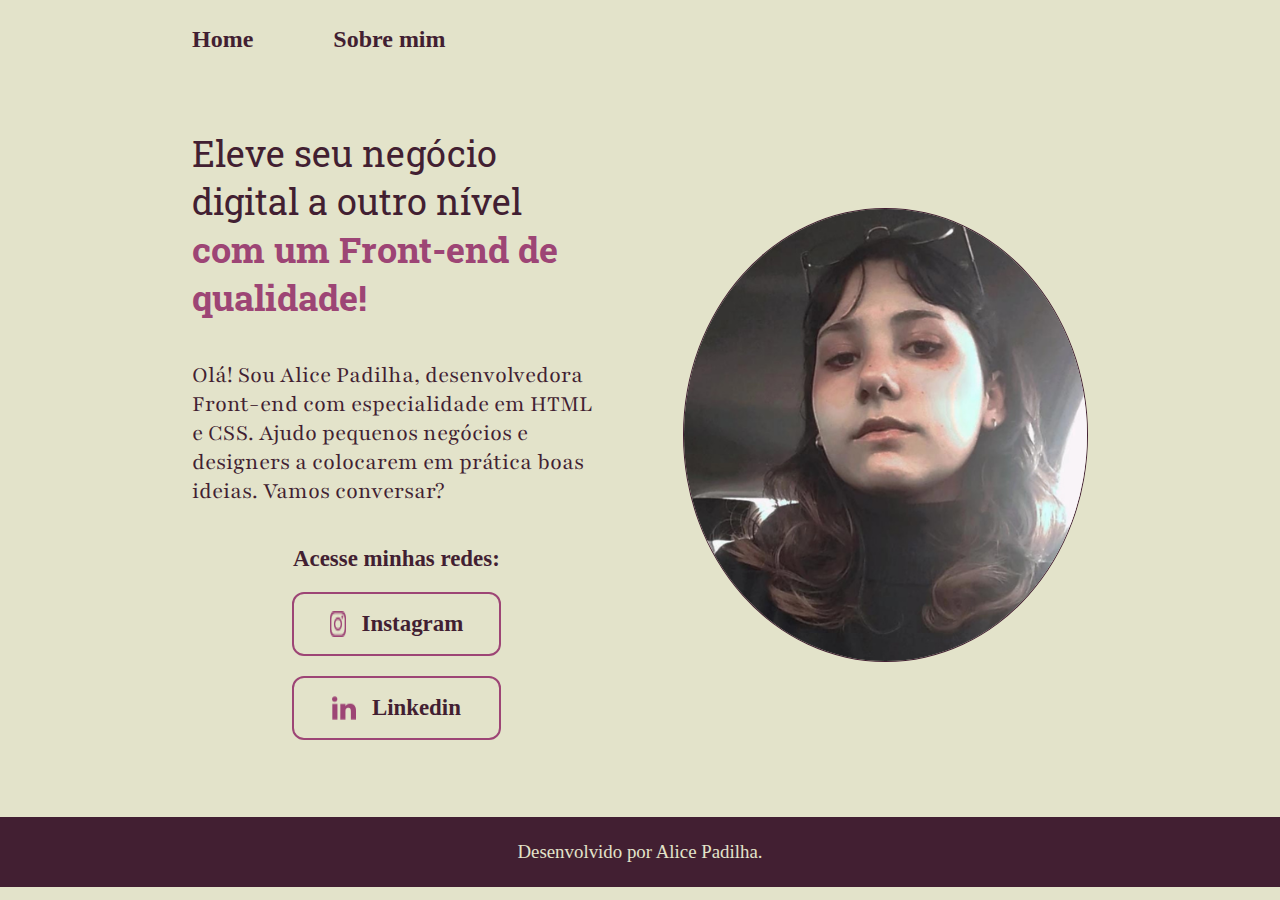
<file: index.html>
<!DOCTYPE html>
<html lang="pt-br">
<head>
    <meta charset="UTF-8"> 
    <meta http-equiv="X-UA-Compatible" content="IE=edge">
    <meta name="viewport" content="width=device-width, initial-scale=1.0">
    <title>Portfolio</title>
    <link rel="stylesheet" href="./styles/style.css">
</head>
<body>
    <header class="cabecalho">
        <nav class="cabecalho__menu">
            <a class="cabecalho__menu__link" href="index.html">Home</a>
            <a class="cabecalho__menu__link" href="about.html">Sobre mim</a>
        </nav>
    </header>
    <main class="apresentacao">
        <section class="apresentacao__conteudo">
            <h1 class="apresentacao__conteudo__titulo">Eleve seu negócio digital a outro nível 
                <strong class="titulo-destaque">com um Front-end de qualidade!
                </strong></h1>
                <p class="apresentacao__conteudo__texto">Olá! Sou Alice Padilha, desenvolvedora 
                Front-end com especialidade em HTML e 
                CSS. Ajudo pequenos negócios e designers a 
                colocarem em prática boas ideias. Vamos 
                conversar?</p>
            <div class="apresentacao__links">
                <h2 class="apresentacao__links__subtitulo">Acesse minhas redes:</h2>
                <a class="apresentacao__links__navegacao" href="https://instagram.com/padilha.alice01">
                    <img src="./assets/001-instagram.png">
                    Instagram
                </a>
                <a class="apresentacao__links__navegacao" href="https://www.linkedin.com/in/alice-da-silva-padilha-320a20261">
                    <img src="./assets/001-logotipo-do-linkedin.png">
                    Linkedin
                </a>
            </div>
        </section>
            <img class="apresentacao__imagem" src="assets/eu.png" alt="Foto da Alice Padilha">
    </main>
    <footer class="rodape">
        <p>Desenvolvido por Alice Padilha.</p>
    </footer>
</body>
</html>
</file>
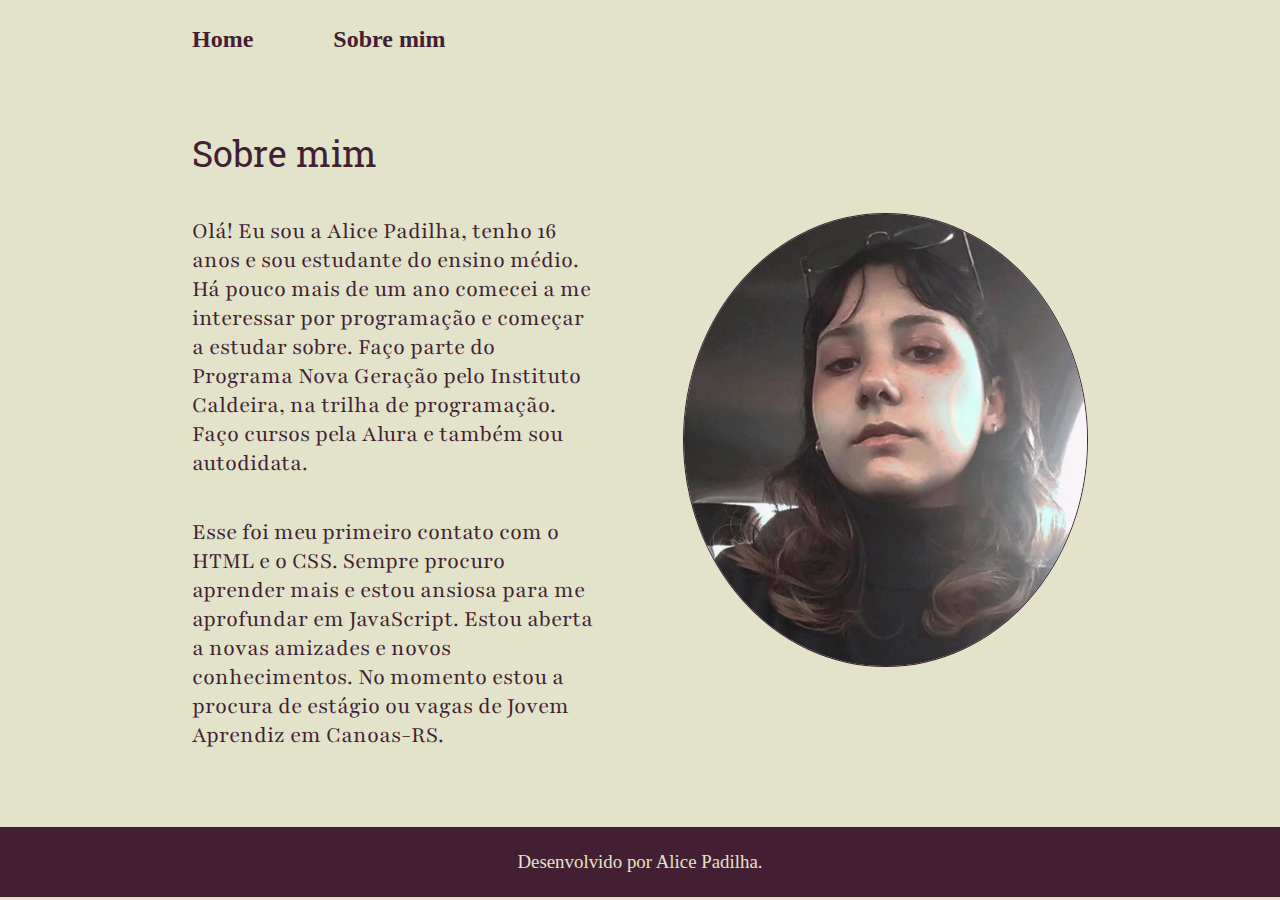
<file: about.html>
<!DOCTYPE html>
<html lang="pt-br">
<head>
        <meta charset="UTF-8">
        <meta http-equiv="X-UA-Compatible" content="IE=edge">
        <meta name="viewport" content="width=device-width, initial-scale=1.0">
        <title>Sobre mim</title>
        <link rel="stylesheet" href="./styles/style.css">
</head>
<body>
    <header class="cabecalho">        
        <nav class="cabecalho__menu">
            <a class="cabecalho__menu__link" href="index.html">Home</a>
            <a class="cabecalho__menu__link" href="about.html">Sobre mim</a>
        </nav>
    </header>
    <main class="apresentacao">
        <section class="apresentacao__conteudo">
            <h1 class="apresentacao__conteudo__titulo">Sobre mim</h1>
            <p class="apresentacao__conteudo__texto">Olá! Eu sou a Alice Padilha, tenho 16 anos e sou estudante do ensino médio. Há pouco mais de um ano comecei a me interessar por programação e começar a estudar sobre.
                Faço parte do Programa Nova Geração pelo Instituto Caldeira, na trilha de programação. Faço cursos pela Alura e também sou autodidata.
                </p>
            <p class="apresentacao__conteudo__texto">Esse foi meu primeiro contato com o HTML e o CSS. Sempre procuro aprender mais e estou ansiosa para me aprofundar em JavaScript.
                Estou aberta a novas amizades e novos conhecimentos.
                No momento estou a procura de estágio ou vagas de Jovem Aprendiz em Canoas-RS.</p>
        </section>
        <img class="apresentacao__imagem" src="assets/eu.png" alt="Foto da Alice Padilha">
    </main>
    <footer class="rodape">
        <p>Desenvolvido por Alice Padilha.</p>
    </footer>    
</body>
</html>
</file>
<file: styles/style.css>
@import url('https://fonts.googleapis.com/css2?family=Playfair:wght@400;600&family=Roboto+Slab&display=swap');

:root {
    --cor-primaria: #E3E3CA;
    --cor-segundaria: #421F32;
    --cor-terciaria: #9d4575;

    --fonte-primaria: 'Roboto Slab', serif;
    --fonte-segundaria: 'Playfair Display', serif;
    --fonte-terciaria: 'Playfair', serif;

    --weight-grossa: 600;
    --weight-regular: 400;
    --weight--intermediaria: 500;
}

* {
    margin: 0;
    padding: 0;
}
body {
    box-sizing: border-box;
    background-color:var(--cor-primaria);
    color:var(--cor-segundaria);
}
.cabecalho {
    padding: 2% 0% 0% 15%;
}
.cabecalho__menu {
    display: flex;
    gap: 5rem;
}
.cabecalho__menu__link {
    font-family: var(--fonte-segundaria);
    font-weight: var(--weight-grossa);
    font-size: 1.5rem;
    color: var(--cor-segundaria);
    text-decoration: none;
}
.apresentacao {
    padding: 6% 15%;
    display: flex;
    align-items: center;
    justify-content: space-between;
    gap: 5.125rem;
}
.apresentacao__conteudo {
    width: 50%;
    display: flex;
    flex-direction: column;
    gap: 2.5rem;
}
.apresentacao__conteudo__titulo {
    font-size: 2.25rem;
    font-family: var(--fonte-primaria);
    font-weight: var(--weight-regular);

}
.titulo-destaque {
    color: var(--cor-terciaria);
}
.apresentacao__conteudo__texto {
    font-size: 1.5rem;
    font-family: var(--fonte-terciaria);
    font-weight: var(--weight-regular);
}
.apresentacao__links {
    display: flex;
    flex-direction: column;
    justify-content: space-between;
    align-items: center;
    gap: 1.25rem;
}
.apresentacao__links__subtitulo {
    font-family: var(--fonte-segundaria);
    font-weight: var(--weight-grossa);
    font-size: 1.43rem;
    color: var(--cor-segundaria);
}
.apresentacao__links__navegacao {
    display: flex;
    justify-content: center;
    gap: 1rem;
    border: 2px solid var(--cor-terciaria);
    width: 50%;
    text-align: center;
    border-radius: 0.75rem;
    font-size: 1.43rem;
    font-weight: var(--weight-grossa);
    padding: 1.06rem 0;
    text-decoration: none;
    color:var(--cor-segundaria);
    font-family: var(--fonte-segundaria);
    height: auto;
}
.apresentacao__links__navegacao__img {
    width: 26px;
}
.apresentacao__imagem {
    border-radius: 50%;
    border: 1px solid var(--cor-segundaria);
    width: 45%;
}
.apresentacao__links__navegacao:hover {
    font-size: 1.56rem;
    border: 0.25rem  var(--cor-terciaria);
    border-style: inset;
}

.rodape {
    padding: 1.5rem;
    text-align: center;
    color: var(--cor-primaria);
    background-color: var(--cor-segundaria);
    font-family: var(--fonte-segundaria);
    font-weight: var(--weight--intermediaria);
    font-size: 1.18rem;
}

@media (max-width: 75rem) {
    .cabecalho {
        padding: 10%;
    }
    .cabecalho__menu {
        justify-content: center;
    }
    .apresentacao {
        flex-direction: column-reverse;
        padding: 7%;
    }
    .apresentacao__conteudo {
        width: auto;
    }
}
</file>
